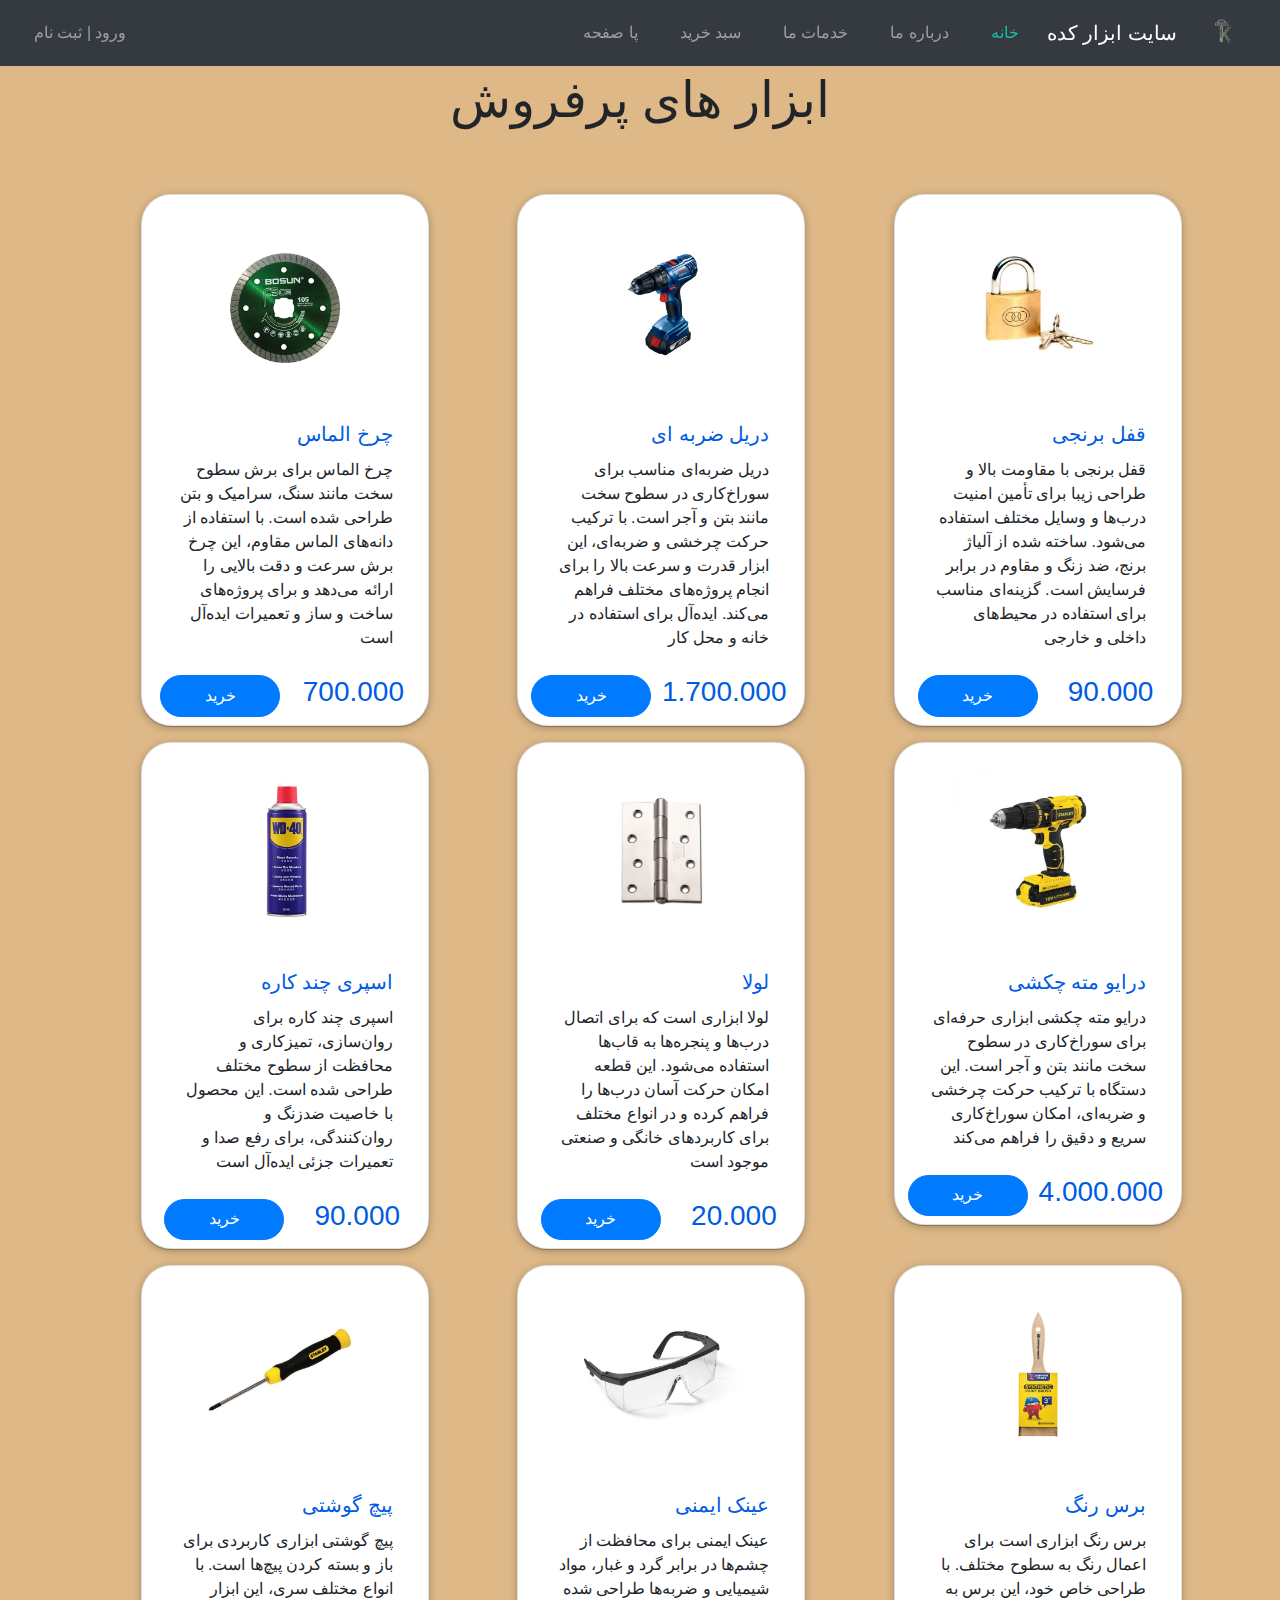
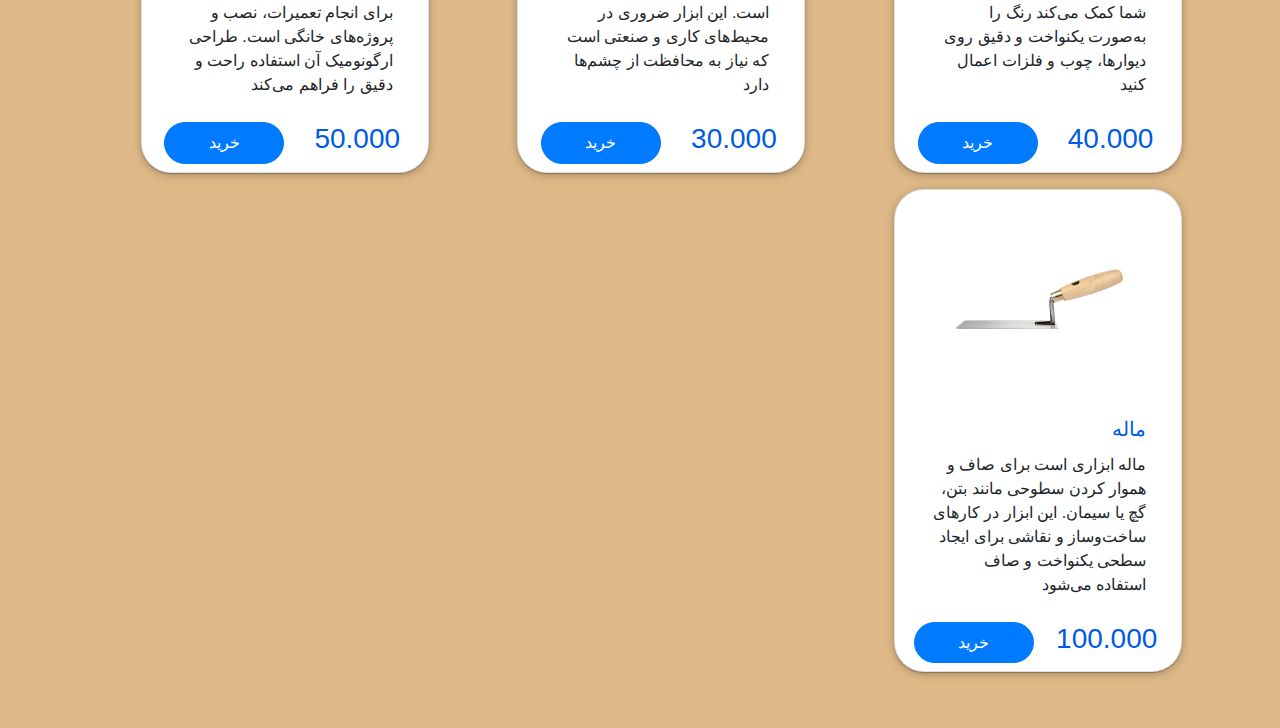
<file: pages/shopping.html>
<!DOCTYPE html>
<html lang="en">
<head>
    <meta charset="UTF-8">
    <meta name="viewport" content="width=device-width, initial-scale=1.0">
    <title>Document</title>
    <!-- Bootstrap 5 css -->
    <link rel="stylesheet" href="../css/bootstrap.min.css">
    <link rel="stylesheet" href="../css/bootstrap-rtl.min.css">
    <link href="https://use.fontawesome.com/releases/v5.0.4/css/all.css" rel="stylesheet">
     <!-- External css -->
    <link rel="stylesheet" href="../css/style2.css">
    <link rel="stylesheet" href="../css/style.css">

</head>
<body class="rtl">
<!-- Home -->

  <div id="home">
    <nav class="navbar navbar-expand-lg navbar-dark bg-dark fixed-top">
        <a href="#" class="navbar-brand">
            <img class="icon" src="../images/logo/tools.png" alt="ابزار کده" width="40" height="40">
        </a>
        <a class="navbar-brand" href="#">سایت  ابزار  کده </a>
        <button class="navbar-toggler" type="button" data-toggle="collapse" data-target="#navbarSupportedContent" aria-controls="navbarSupportedContent" aria-expanded="false" aria-label="Toggle navigation">
            <span class="navbar-toggler-icon"></span>
        </button>
        
        <div class="collapse navbar-collapse" id="navbarSupportedContent">
            <ul class="navbar-nav mr-auto">
            <li class="nav-item active">
                <a class="nav-link" href="../index.html"> خانه <span class="sr-only">(current)</span></a>
            </li>
            <li class="nav-item">
                <a class="nav-link " href="../index.html">درباره ما</a>
            </li>
            <li class="nav-item">
                <a class="nav-link " href="../index.html">خدمات ما</a>
            </li>
            <li class="nav-item">
                <a class="nav-link" href="#">سبد خرید</a>
            </li>
            <li class="nav-item">
                <a class="nav-link " href="../index.html">پا صفحه</a>
            </li>
            </ul>
            <ul class="navbar-nav ml-auto">
                <li class="nav-item">
                    <a class="nav-link " href="../pages/accounting.php">ورود | ثبت نام</a>
                </li>
            </ul>
        </div>
    </nav>


<!-- End home -->


  <div class="container">
    <h1 class="text-center">ابزار های پرفروش</h1>
    <div class="row row-cols-1 row-cols-md-3 g-4 py-5">
      <div class="col">
        <div class="card" style="width: 18rem;">
          <img src="../images/logo/tools/Brass Padlock/Brass Padlock.png" class="card-img-top" alt="قفل برنجی">
          <div class="card-body">
            <h5 class="card-title">قفل برنجی</h5>
            <p class="card-text">قفل برنجی با مقاومت بالا و طراحی زیبا برای تأمین امنیت درب‌ها و وسایل مختلف استفاده می‌شود. ساخته شده از آلیاژ برنج، ضد زنگ و مقاوم در برابر فرسایش است. گزینه‌ای مناسب برای استفاده در محیط‌های داخلی و خارجی</p>
          </div>

          <div class="d-flex justify-content-around mb-2">
            <h3>90.000</h3>
            <button class="btn btn-primary">خرید</button>
          </div>

        </div>
      </div>

      <div class="col">
        <div class="card" style="width: 18rem;">
          <img src="../images/logo/tools/Cordless Impact Drill/Cordless Impact Drill.png" class="card-img-top" alt="مته ضربه ای">
          <div class="card-body">
            <h5 class="card-title">دریل ضربه ای</h5>
            <p class="card-text">دریل ضربه‌ای مناسب برای سوراخ‌کاری در سطوح سخت مانند بتن و آجر است. با ترکیب حرکت چرخشی و ضربه‌ای، این ابزار قدرت و سرعت بالا را برای انجام پروژه‌های مختلف فراهم می‌کند. ایده‌آل برای استفاده در خانه و محل کار</p>
          </div>

          <div class="d-flex justify-content-around mb-2">
            <h3>1.700.000</h3>
            <button class="btn btn-primary">خرید</button>
          </div>

        </div>
      </div>

      <div class="col">
        <div class="card" style="width: 18rem;">
          <img src="../images/logo/tools/Diamond Wheel/Bosun F5CE Diamond Wheel.png" class="card-img-top" alt="چرخ الماس">
          <div class="card-body">
            <h5 class="card-title">چرخ الماس</h5>
            <p class="card-text">چرخ الماس برای برش سطوح سخت مانند سنگ، سرامیک و بتن طراحی شده است. با استفاده از دانه‌های الماس مقاوم، این چرخ برش سرعت و دقت بالایی را ارائه می‌دهد و برای پروژه‌های ساخت و ساز و تعمیرات ایده‌آل است</p>
          </div>

          <div class="d-flex justify-content-around mb-2">
            <h3>700.000</h3>
            <button class="btn btn-primary">خرید</button>
          </div>

        </div>
      </div>

      <div class="col">
        <div class="card" style="width: 18rem;">
          <img src="../images/logo/tools/Hammer Drill/Hammer Drill.jpg" class="card-img-top" alt="درایو مته چکشی">
          <div class="card-body">
            <h5 class="card-title">درایو مته چکشی</h5>
            <p class="card-text">درایو مته چکشی ابزاری حرفه‌ای برای سوراخ‌کاری در سطوح سخت مانند بتن و آجر است. این دستگاه با ترکیب حرکت چرخشی و ضربه‌ای، امکان سوراخ‌کاری سریع و دقیق را فراهم می‌کند </p>
          </div>

          <div class="d-flex justify-content-around mb-2">
            <h3>4.000.000</h3>
            <button class="btn btn-primary">خرید</button>
          </div>

        </div>
      </div>

      <div class="col">
        <div class="card" style="width: 18rem;">
          <img src="../images/logo/tools/Hinges/Hinges1.png" class="card-img-top" alt="لولا">
          <div class="card-body">
            <h5 class="card-title">لولا</h5>
            <p class="card-text">لولا ابزاری است که برای اتصال درب‌ها و پنجره‌ها به قاب‌ها استفاده می‌شود. این قطعه امکان حرکت آسان درب‌ها را فراهم کرده و در انواع مختلف برای کاربردهای خانگی و صنعتی موجود است</p>
          </div>

          <div class="d-flex justify-content-around mb-2">
            <h3>20.000</h3>
            <button class="btn btn-primary">خرید</button>
          </div>

        </div>
      </div>

      <div class="col">
        <div class="card" style="width: 18rem;">
          <img src="../images/logo/tools/Multi-Use Spray/Multi-Use Spray.jpg" class="card-img-top" alt="اسپری چندکاره">
          <div class="card-body">
            <h5 class="card-title">اسپری چند کاره</h5>
            <p class="card-text">اسپری چند کاره برای روان‌سازی، تمیزکاری و محافظت از سطوح مختلف طراحی شده است. این محصول با خاصیت ضدزنگ و روان‌کنندگی، برای رفع صدا و تعمیرات جزئی ایده‌آل است</p>
          </div>

          <div class="d-flex justify-content-around mb-2">
            <h3>90.000</h3>
            <button class="btn btn-primary">خرید</button>
          </div>

        </div>
      </div>

      <div class="col">
        <div class="card" style="width: 18rem;">
          <img src="../images/logo/tools/Paint Brush/Paint Brush.png" class="card-img-top" alt="برس رنگ">
          <div class="card-body">
            <h5 class="card-title">برس رنگ</h5>
            <p class="card-text">برس رنگ ابزاری است برای اعمال رنگ به سطوح مختلف. با طراحی خاص خود، این برس به شما کمک می‌کند رنگ را به‌صورت یکنواخت و دقیق روی دیوارها، چوب و فلزات اعمال کنید</p>
          </div>

          <div class="d-flex justify-content-around mb-2">
            <h3>40.000</h3>
            <button class="btn btn-primary">خرید</button>
          </div>

        </div>
      </div>

      <div class="col">
        <div class="card" style="width: 18rem;">
          <img src="../images/logo/tools/Safety Eyewear/Safety Eyewear1.png" class="card-img-top" alt="عینک ایمنی">
          <div class="card-body">
            <h5 class="card-title">عینک ایمنی</h5>
            <p class="card-text">عینک ایمنی برای محافظت از چشم‌ها در برابر گرد و غبار، مواد شیمیایی و ضربه‌ها طراحی شده است. این ابزار ضروری در محیط‌های کاری و صنعتی است که نیاز به محافظت از چشم‌ها دارد</p>
          </div>

          <div class="d-flex justify-content-around mb-2">
            <h3>30.000</h3>
            <button class="btn btn-primary">خرید</button>
          </div>

        </div>
      </div>

      <div class="col">
        <div class="card" style="width: 18rem;">
          <img src="../images/logo/tools/Screwdriver/Screwdriver.png" class="card-img-top" alt="پیچ گوشتی">
          <div class="card-body">
            <h5 class="card-title">پیچ گوشتی</h5>
            <p class="card-text">پیچ گوشتی ابزاری کاربردی برای باز و بسته کردن پیچ‌ها است. با انواع مختلف سری، این ابزار برای انجام تعمیرات، نصب و پروژه‌های خانگی است. طراحی ارگونومیک آن استفاده راحت و دقیق را فراهم می‌کند</p>
          </div>

          <div class="d-flex justify-content-around mb-2">
            <h3>50.000</h3>
            <button class="btn btn-primary">خرید</button>
          </div>

        </div>
      </div>

      <div class="col">
        <div class="card" style="width: 18rem;">
          <img src="../images/logo/tools/Trowel/trowel1.png" class="card-img-top" alt="ماله">
          <div class="card-body">
            <h5 class="card-title">ماله</h5>
            <p class="card-text">ماله ابزاری است برای صاف و هموار کردن سطوحی مانند بتن، گچ یا سیمان. این ابزار در کارهای ساخت‌وساز و نقاشی برای ایجاد سطحی یکنواخت و صاف استفاده می‌شود</p>
          </div>

          <div class="d-flex justify-content-around mb-2">
            <h3>100.000</h3>
            <button class="btn btn-primary">خرید</button>
          </div>

        </div>
      </div>
    </div>
  </div>


  <!-- Bootstrap 5 js -->
  <script src="../js/jquery.min.3.3.1.js"></script>
  <script src="../js/popper.min.js"></script>
  <script src="../js/bootstrap.min.js"></script>
  <!-- External js -->
  <script src="../js/script.js"></script>
</body>
</html>
</file>
<file: css/style2.css>
*{
   padding: 0  5px;
   margin: 0;
   box-sizing: border-box;
}

body{
  background-color: burlywood;
}

.text-center{
   margin-top: 70px;
}

.col{
   margin: 0.5rem ;
}

.card{
   border-radius: 30px;
   box-shadow: rgba(0, 0, 0, 0.25) 0px 0.0625em 0.0625em, rgba(0, 0, 0, 0.25) 0px 0.125em 0.5em, rgba(255, 255, 255, 0.1) 0px 0px 0px 1px inset;
}

.card-img-top{
   border-radius: 50px;
   padding: 20px;

}

.card-body{
   padding: 25px;
   margin-top: -15px;
}

.btn-primary{
   border-radius: 50px;
   width: 120px;
}

.btn-primary:hover{
   background-color: #000;
}

h3,h5{
   color: rgb(0, 91, 228);
}

h1{
   margin-top: 10px;
   font-size: 50px;
}
</file>
<file: css/style.css>
/* Navbar */
.navbar-dark .navbar-nav .active>.nav-link,
 .navbar-dark .navbar-nav .nav-link.active,
.navbar-dark .navbar-nav .nav-link.show,
 .navbar-dark .navbar-nav .show>.nav-link {
    color: #1ebba3 !important;
}
/* End Navbar */

/* Home */
.landing{
    position: relative;
    top: 0;
    left: 0;
    width: 100%;
    height: 100vh;
    z-index: -1;
}

.icon{
    mix-blend-mode: exclusion;
}

.home-wrap{
    position: absolute;
    top: 0;
    left: 0;
    width: 100%;
    height: 100%;
}

.home-inner{
    position: fixed;
    top: 0;
    left: 0;
    width: 100%;
    height: 100%;
    background: url(../images/root/tools1.jpg);
    background-size: cover;
    background-position: center center;
}

.caption{
    width: 100%;
    position: absolute;
    top: 40%;
    z-index: 1;
    color: white;
}
.caption h1{
    font-size: 4rem;
    font-weight: 700;
    letter-spacing: 0.3rem;
    text-shadow: 0.1rem 0.1rem 0.8rem #000;
    padding: 1rem;
}

.caption h3{
    font-size: 2rem;
    text-shadow: 0.1rem 0.1rem 0.5rem #000;
    padding-bottom: 1.6rem;
}

.caption .btn-statr{
    font-size: 1.2rem;
    border-width: 0.1rem;
    border-radius: 0;
    padding: 0.5rem 1rem;
}
/* End Home */

/* about us */
.area{
    margin: 0 auto;
    padding: 4rem 2rem 1rem; 
}

.area h2{
    font-size: 2.4rem;
}

.btn-secondray{
    border-width: 0.1rem;
    font-size: 1.2rem;
    padding: 0.6rem 1.2rem;
    margin: 1rem;
    color: #fff;
    background-color: #1ebba3;
    border-color: #1ebba3;
}

.btn-secondray:hover{
    background-color: #169c88;
    border-color: #169c88;
    color: #fff;
}
/* End about us */

/* Service */
.jumbotron{
    margin-bottom: 0;
    padding: 2rem 0 3.5rem;
    border-radius: 0;
}

h2.title{
    font-size: 2rem;
    font-weight: 800;
}

.underline{
    width: 20rem;
    height: 0.2rem;
    background-color: #1ebba3;
    margin: 1rem auto 2rem;
}

.service i{
    color: #1ebba3;
}

.service h3{
    font-size: 1.4rem;
    padding-bottom: 0.4rem;
    font-weight: bold;
}

.service p{
    font-size: 1.1rem;
}
/* End Service */


/* Footert */
footer{
    background-color: #343a40;
    color: white;
    padding: 2rem 0;
}

footer img{
    height: 6rem;
    margin: 1.6rem;
}

footer a{
    text-decoration: none;
    font-style: normal;
    border: none;
    box-shadow: none;
    outline: none;
}

footer i{
    color: white;
    font-size: 1.8rem;
    margin: 1.2rem 0.5rem;
}


footer i:hover{
    color: #1ebba3;
    text-decoration: none;
    font-style: normal;
    border: none;
    box-shadow: none;
    outline: none;
}

.footer-hr{
    width: 70%;
    border-top: 0.2rem solid #666b71;
    margin-top: 3rem;
}

footer p {
    margin: 1rem 14rem;
}
/* End Footert */

.container{
    width: 100%;
    height: 1000px;
}

.col {
    
    visibility: visible !important;
}

.ht {

    visibility: visible !important;
}
</file>
